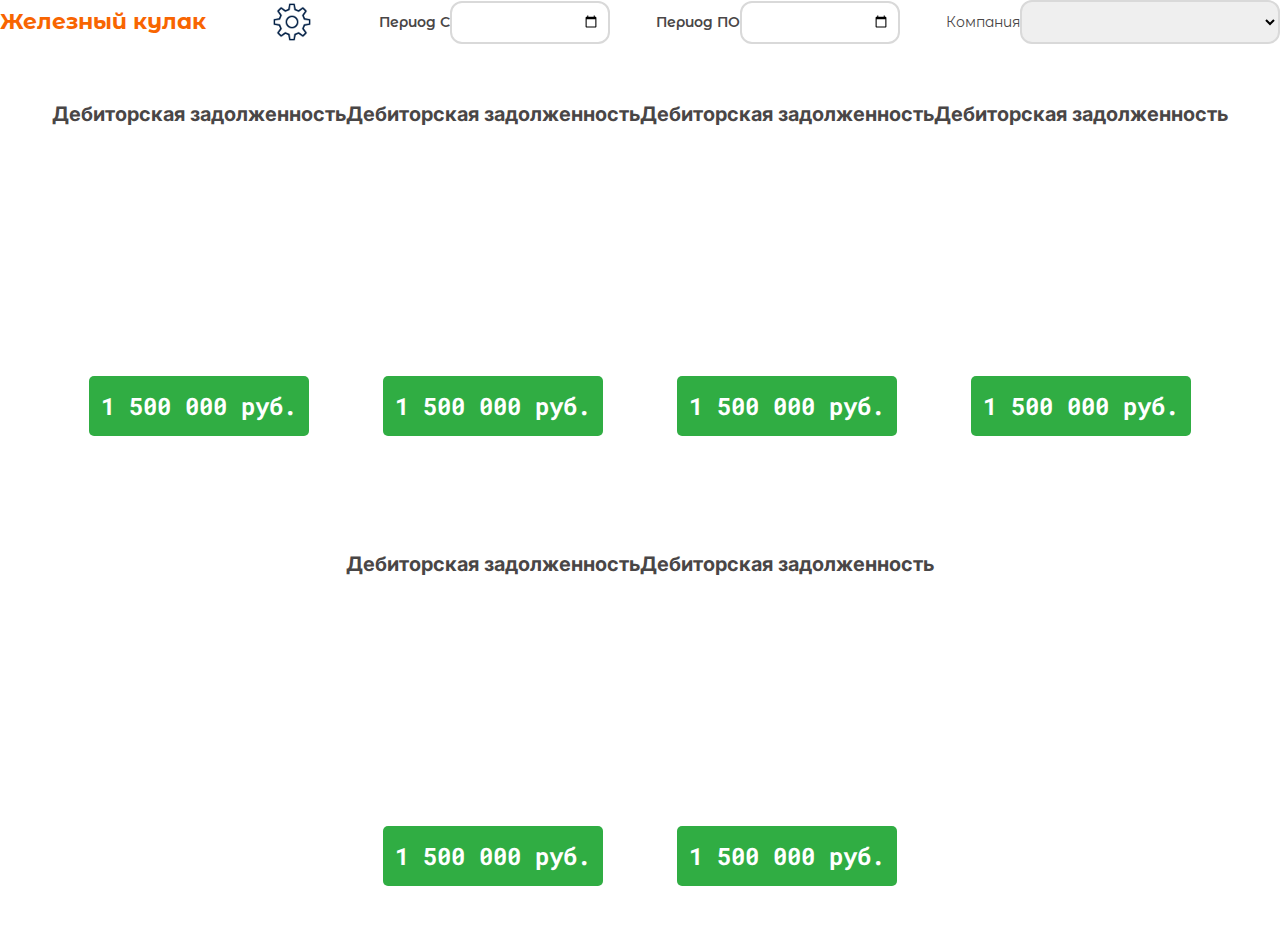
<file: pages/index.html>
<!DOCTYPE html>
<html lang="en">
<head>
    <meta charset="UTF-8">
    <meta name="viewport" content="width=device-width, initial-scale=1.0">
    <title>Document</title>
    <link rel="stylesheet" href="../css/index.css">

    <link rel="preconnect" href="https://fonts.googleapis.com">
    <link rel="preconnect" href="https://fonts.gstatic.com" crossorigin>
    <link href="https://fonts.googleapis.com/css2?family=Montserrat+Alternates:ital,wght@0,100;0,200;0,300;0,400;0,500;0,600;0,700;0,800;0,900;1,100;1,200;1,300;1,400;1,500;1,600;1,700;1,800;1,900&display=swap" rel="stylesheet">

    <link rel="preconnect" href="https://fonts.googleapis.com">
    <link rel="preconnect" href="https://fonts.gstatic.com" crossorigin>
    <link href="https://fonts.googleapis.com/css2?family=Inter:wght@100..900&family=Montserrat+Alternates:ital,wght@0,100;0,200;0,300;0,400;0,500;0,600;0,700;0,800;0,900;1,100;1,200;1,300;1,400;1,500;1,600;1,700;1,800;1,900&display=swap" rel="stylesheet">

    <link rel="preconnect" href="https://fonts.googleapis.com">
    <link rel="preconnect" href="https://fonts.gstatic.com" crossorigin>
    <link href="https://fonts.googleapis.com/css2?family=Inter:wght@100..900&family=Montserrat+Alternates:ital,wght@0,100;0,200;0,300;0,400;0,500;0,600;0,700;0,800;0,900;1,100;1,200;1,300;1,400;1,500;1,600;1,700;1,800;1,900&family=Roboto+Mono:ital,wght@0,100..700;1,100..700&display=swap" rel="stylesheet">
</head>
<body>
    <div class="under_header">
       <div class="title">Железный кулак</div>
       <div class="shesterenka_img"><a href="#"><img src="../img/shesterenka.svg" alt=""></a></div>
       <div class="div_date">Период С<input type="date" name="start_date"></div> 
       <div class="div_date">Период ПО<input type="date" name="end_date"></div>  
       <div class="div_company">Компания<select class="company_select"></select></div>  
    </div>

    <div class="main">
        <a href="#"><div class="diagramma_div">
            <div class="diagramma_title">Дебиторская задолженность</div>
            <div class="diagramma"></div>
            <div class="diagramma_itog">1 500 000 руб.</div>
        </div></a>
        <a href="#"><div class="diagramma_div">
            <div class="diagramma_title">Дебиторская задолженность</div>
            <div class="diagramma"></div>
            <div class="diagramma_itog">1 500 000 руб.</div>
        </div></a>
        <a href="#"><div class="diagramma_div">
            <div class="diagramma_title">Дебиторская задолженность</div>
            <div class="diagramma"></div>
            <div class="diagramma_itog">1 500 000 руб.</div>
        </div></a>
        <a href="#"><div class="diagramma_div">
            <div class="diagramma_title">Дебиторская задолженность</div>
            <div class="diagramma"></div>
            <div class="diagramma_itog">1 500 000 руб.</div>
        </div></a>
        <a href="#"><div class="diagramma_div">
            <div class="diagramma_title">Дебиторская задолженность</div>
            <div class="diagramma"></div>
            <div class="diagramma_itog">1 500 000 руб.</div>
        </div></a>
        <a href="#"><div class="diagramma_div">
            <div class="diagramma_title">Дебиторская задолженность</div>
            <div class="diagramma"></div>
            <div class="diagramma_itog">1 500 000 руб.</div>
        </div></a>
        
    </div>
</body>
</html>
</file>
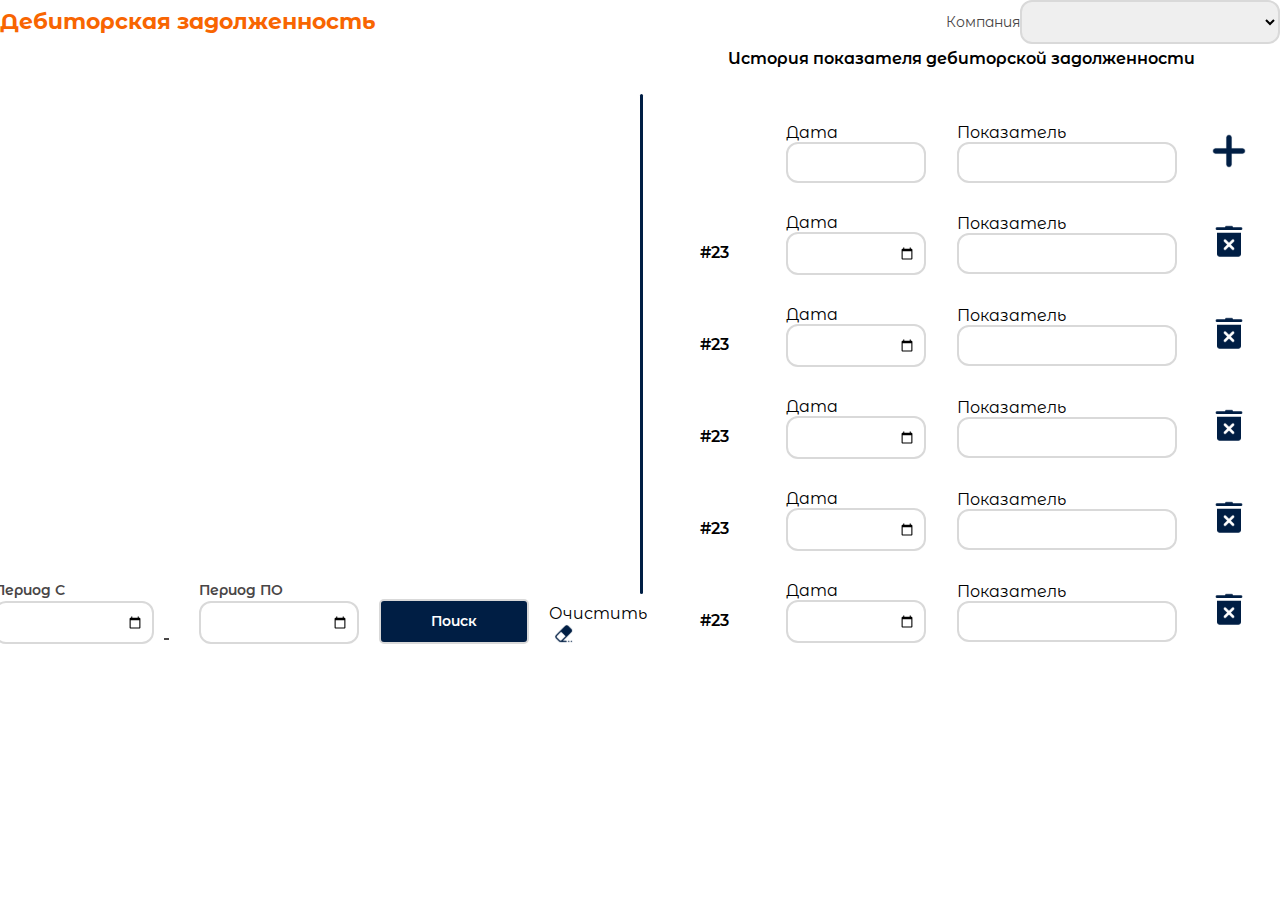
<file: pages/diagramma_info.html>
<!DOCTYPE html>
<html lang="en">
<head>
    <meta charset="UTF-8">
    <meta name="viewport" content="width=device-width, initial-scale=1.0">
    <title>Document</title>
    <link rel="stylesheet" href="../css/index.css">

    <link rel="preconnect" href="https://fonts.googleapis.com">
    <link rel="preconnect" href="https://fonts.gstatic.com" crossorigin>
    <link href="https://fonts.googleapis.com/css2?family=Montserrat+Alternates:ital,wght@0,100;0,200;0,300;0,400;0,500;0,600;0,700;0,800;0,900;1,100;1,200;1,300;1,400;1,500;1,600;1,700;1,800;1,900&display=swap" rel="stylesheet">

    <link rel="preconnect" href="https://fonts.googleapis.com">
    <link rel="preconnect" href="https://fonts.gstatic.com" crossorigin>
    <link href="https://fonts.googleapis.com/css2?family=Inter:wght@100..900&family=Montserrat+Alternates:ital,wght@0,100;0,200;0,300;0,400;0,500;0,600;0,700;0,800;0,900;1,100;1,200;1,300;1,400;1,500;1,600;1,700;1,800;1,900&display=swap" rel="stylesheet">

    <link rel="preconnect" href="https://fonts.googleapis.com">
    <link rel="preconnect" href="https://fonts.gstatic.com" crossorigin>
    <link href="https://fonts.googleapis.com/css2?family=Inter:wght@100..900&family=Montserrat+Alternates:ital,wght@0,100;0,200;0,300;0,400;0,500;0,600;0,700;0,800;0,900;1,100;1,200;1,300;1,400;1,500;1,600;1,700;1,800;1,900&family=Roboto+Mono:ital,wght@0,100..700;1,100..700&display=swap" rel="stylesheet">
</head>
<body>
        <div class="container">
            <div class="under_header">
            <div class="title">Дебиторская задолженность</div>
            <div class="shesterenka_img" style="visibility: hidden;"><a href="#"><img src="../img/shesterenka.svg" alt=""></a></div>
            <div class="div_date" style="visibility: hidden;"><text class="date_text">Период C</text><input type="date" name="start_date"></div> 
            <div class="probel"></div>
            <div class="div_date" style="visibility: hidden;"><text class="date_text">Период ПО</text><input type="date" name="end_date"></div>  
            <div class="div_company">Компания<select class="company_select"></select></div>  
        </div>

        <div class="diagramma_main">
            <div class="info_block">
                <div class="diagramma_block">
                    <div class="diagramma"></div>
                    <div class="nastroiki">
                        <div class="row">
                            <div class="div_date">Период С<br> <input type="date" name="start_date"></div> 
                            <div class="tire tire_low"></div>
                            <div class="div_date">Период ПО <br><input type="date" name="end_date"></div>  
                        </div>
                        <div  class="row">
                            <div ><input class="search_btn" class="search_btn" type="submit" value="Поиск"></div>  
                            <div class="clear_btn"><a href="#">Очистить <img class="clear_img" src="../img/lastik.svg" alt=""></a></div>  
                        </div>
                    </div>
                </div>
                <div class="stick"></div>
                <div class="pokazateli_block">
                    <div class="scrollable_content">
                        <div class="pokazateli_title">История показателя дебиторской задолженности</div><br>
                        <div class="pokazateli_row row">
                            <div class="number"></div>
                            <div class="pokazatel_date">Дата <br><input type="text" ></div>  
                            <div class="pokazatel">Показатель<br><input type="text" ></div>
                            <div class="pokazatel_delete"><a href="#"><img src="../img/Plus Math.svg" alt=""></a></div>
                       </div>
                        <div class="pokazateli_row row">
                            <div class="number">#23</div>
                            <div class="pokazatel_date">Дата<br><input type="date" name="end_date"></div>  
                            <div class="pokazatel">Показатель<br><input type="text" name="end_date"></div>
                            <div class="pokazatel_delete"><a href="#"><img src="../img/Remove.svg" alt=""></a></div>
                       </div>
                       <div class="pokazateli_row row">
                        <div class="number">#23</div>
                        <div class="pokazatel_date">Дата<br><input type="date" name="end_date"></div>  
                        <div class="pokazatel">Показатель<br><input type="text" name="end_date"></div>
                        <div class="pokazatel_delete"><a href="#"><img src="../img/Remove.svg" alt=""></a></div>
                   </div>
                   <div class="pokazateli_row row">
                    <div class="number">#23</div>
                    <div class="pokazatel_date">Дата<br><input type="date" name="end_date"></div>  
                    <div class="pokazatel">Показатель<br><input type="text" name="end_date"></div>
                    <div class="pokazatel_delete"><a href="#"><img src="../img/Remove.svg" alt=""></a></div>
               </div>
               <div class="pokazateli_row row">
                <div class="number">#23</div>
                <div class="pokazatel_date">Дата<br><input type="date" name="end_date"></div>  
                <div class="pokazatel">Показатель<br><input type="text" name="end_date"></div>
                <div class="pokazatel_delete"><a href="#"><img src="../img/Remove.svg" alt=""></a></div>
           </div>                        <div class="pokazateli_row row">
            <div class="number">#23</div>
            <div class="pokazatel_date">Дата<br><input type="date" name="end_date"></div>  
            <div class="pokazatel">Показатель<br><input type="text" name="end_date"></div>
            <div class="pokazatel_delete"><a href="#"><img src="../img/Remove.svg" alt=""></a></div>
       </div>
                    </div>
                </div>
            </div>
           <div class="grafik_block"></div>
        </div>
    </div>
</body>
</html>
</file>
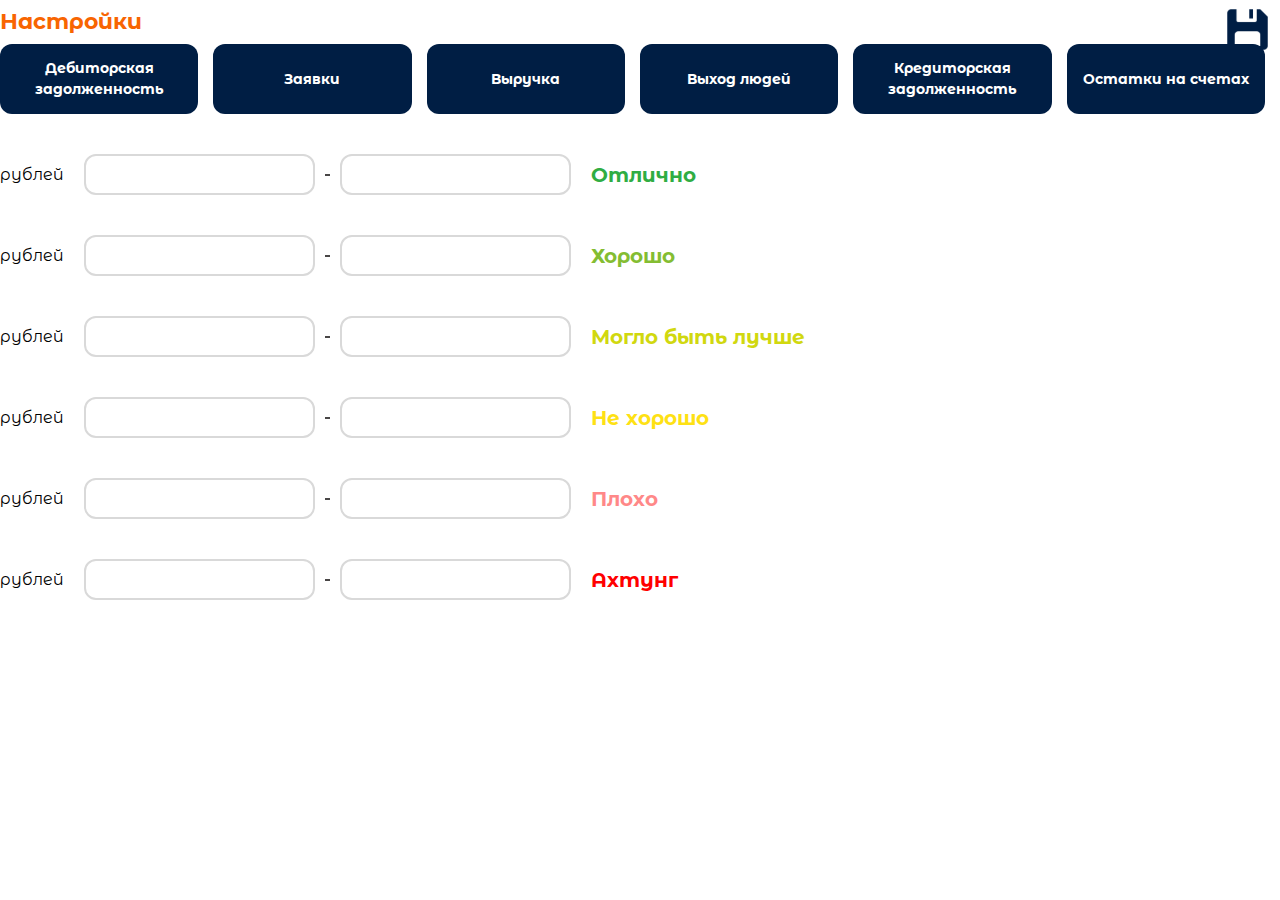
<file: pages/nastroiki.html>
<!DOCTYPE html>
<html lang="en">
<head>
    <meta charset="UTF-8">
    <meta name="viewport" content="width=device-width, initial-scale=1.0">
    <title>Document</title>
    <link rel="stylesheet" href="../css/index.css">

    <link rel="preconnect" href="https://fonts.googleapis.com">
    <link rel="preconnect" href="https://fonts.gstatic.com" crossorigin>
    <link href="https://fonts.googleapis.com/css2?family=Montserrat+Alternates:ital,wght@0,100;0,200;0,300;0,400;0,500;0,600;0,700;0,800;0,900;1,100;1,200;1,300;1,400;1,500;1,600;1,700;1,800;1,900&display=swap" rel="stylesheet">

    <link rel="preconnect" href="https://fonts.googleapis.com">
    <link rel="preconnect" href="https://fonts.gstatic.com" crossorigin>
    <link href="https://fonts.googleapis.com/css2?family=Inter:wght@100..900&family=Montserrat+Alternates:ital,wght@0,100;0,200;0,300;0,400;0,500;0,600;0,700;0,800;0,900;1,100;1,200;1,300;1,400;1,500;1,600;1,700;1,800;1,900&display=swap" rel="stylesheet">

    <link rel="preconnect" href="https://fonts.googleapis.com">
    <link rel="preconnect" href="https://fonts.gstatic.com" crossorigin>
    <link href="https://fonts.googleapis.com/css2?family=Inter:wght@100..900&family=Montserrat+Alternates:ital,wght@0,100;0,200;0,300;0,400;0,500;0,600;0,700;0,800;0,900;1,100;1,200;1,300;1,400;1,500;1,600;1,700;1,800;1,900&family=Roboto+Mono:ital,wght@0,100..700;1,100..700&display=swap" rel="stylesheet">
</head>
<body>
    <div class="container">
        <div class="under_header">
            <div class="title">Настройки</div>
            <div class="shesterenka_img" style="visibility: hidden;"><a href="#"><img src="../img/shesterenka.svg" alt=""></a></div>
            <div class="div_date" style="visibility: hidden;"><text class="date_text">Период C</text><input type="date" name="start_date"></div> 
            <div class="probel"></div>
            <div class="div_date" style="visibility: hidden;"><text class="date_text">Период ПО</text><input type="date" name="end_date"></div>  
            <div class="div_company" style="visibility: hidden;">Компания<select class="company_select"></select></div>  
            <div class="shesterenka_img"><a href="#"><img src="../img/Save.svg" alt=""></a></div>
        </div>

        <div class="nastroiki_main">
            <div class="vkladki">
                <div class="vkladka_btn"><a href="#" class="vkladka_a">Дебиторская задолженность</a></div>
                <div class="vkladka_btn"><a href="#" class="vkladka_a">Заявки</a></div>
                <div class="vkladka_btn"><a href="#" class="vkladka_a">Выручка</a></div>
                <div class="vkladka_btn"><a href="#" class="vkladka_a">Выход людей</a></div>
                <div class="vkladka_btn"><a href="#" class="vkladka_a">Кредиторская задолженность</a></div>
                <div class="vkladka_btn"><a href="#" class="vkladka_a">Остатки на счетах</a></div>
            </div>
            <div class="nastroiki_content">
                  <div class="rub">рублей</div>   
                  <div class="text_inputs">
                    <div div><input type="text" ></div>
                    <div class="tire"></div>
                    <div><input type="text" ></div>
                  </div>
                  <div class="score" style="color: #30AD43;">Отлично</div>
            </div>
            <div class="nastroiki_content">
                <div class="rub">рублей</div>   
                <div class="text_inputs">
                  <div div><input type="text" ></div>
                  <div class="tire"></div>
                  <div><input type="text" ></div>
                </div>
                <div class="score" style="color: #84BD32;">Хорошо</div>
            </div>
            <div class="nastroiki_content">
                <div class="rub">рублей</div>   
                <div class="text_inputs">
                <div div><input type="text" ></div>
                <div class="tire"></div>
                <div><input type="text" ></div>
                </div>
                <div class="score" style="color: #D1D80F;">Могло быть лучше</div>
            </div>
            <div class="nastroiki_content">
                <div class="rub">рублей</div>   
                <div class="text_inputs">
                  <div div><input type="text" ></div>
                  <div class="tire"></div>
                  <div><input type="text" ></div>
                </div>
                <div class="score" style="color: #FEE114;">Не хорошо</div>
          </div>
          <div class="nastroiki_content">
              <div class="rub">рублей</div>   
              <div class="text_inputs">
                <div div><input type="text" ></div>
                <div class="tire"></div>
                <div><input type="text" ></div>
              </div>
              <div class="score" style="color: #FF8888;">Плохо</div>
          </div>
          <div class="nastroiki_content">
              <div class="rub">рублей</div>   
              <div class="text_inputs">
              <div div><input type="text" ></div>
              <div class="tire"></div>
              <div><input type="text" ></div>
              </div>
              <div class="score" style="color: #FF0000;">Ахтунг</div>
          </div>

        </div>
    </div>
</body>
</html>
</file>
<file: css/index.css>
.nav{
  margin-bottom: 60px;
  margin-top: 10px;
}
.container_full{
  width: 80%;
  margin: 0 auto;
  box-sizing: border-box;
}
/* ------------------------------VSE_DIAGRAMMI.HTML------------------------------------------------- */
*{
	margin:0;
	padding:0;
}
html, body {
  margin: 0;
  height: 100%;
}
body{
    font-family: "Montserrat Alternates", sans-serif;
    height: 100%;
}
a {
    text-decoration: none;
    cursor: pointer;
    color: #000000;
    ;
}
.container{
  margin-bottom: 5%;
}
input{
    border: 2px solid #D9D9D9;
    border-radius: 12px;
    padding: 8px;
    cursor: pointer;
    text-align: center;

    font-family: "Montserrat Alternates", sans-serif;
    font-size: 14px;
    font-weight: 700;
    line-height: 21px;
    text-align: center;
}
select {
  border: 2px solid #D9D9D9;
  border-radius: 12px;
  padding: 10px;

  font-family: "Montserrat Alternates", sans-serif;
  font-size: 14px;
  /* font-weight: 700; */
  line-height: 21px;
  text-align: center;
 
} 
.row{
    display: flex;
  }
  .collumn{
    display: flex;
    flex-direction: column;
  }
  .div_date input[type="date"]::-webkit-calendar-picker-indicator {
    cursor: pointer;
  }
input[type="date"]:in-range::-webkit-datetime-edit-year-field,
input[type="date"]:in-range::-webkit-datetime-edit-month-field,
input[type="date"]:in-range::-webkit-datetime-edit-day-field, 
input[type="date"]:in-range::-webkit-datetime-edit-text
{
  color: transparent;
}
/* ------------------------------------------------------------------------------- */
.under_header{
    display: flex;
    flex-direction: row;
    align-items: center;
    justify-content:space-between;
    flex-wrap: wrap;
    
}
.title_block{
  display:flex; flex-direction: row; align-items: center;
}
.nazad_btn{
  border: 1px solid black;
  padding: 10px 20px;
  border-radius: 5px;
  font-family: Montserrat Alternates;
  font-size: 14px;
  font-weight: 700;
  line-height: 21px;
  display: flex;
  align-items: center;
  padding-left: 3px;
margin-right: 20px;  
}
.nazad_img{
  margin-right: 10px;
}
.title{
    font-weight: 700;
    line-height: 36px;
    color:#F86501;
    font-size: 22px;
}
.dates_block{
  display: flex;
  flex-direction:row;
}
.div_date, .div_company {
    font-size: 14px;
    line-height: 21px;
    color:#494646;
}
.div_date:first-child{
  /* margin-right: 10px; */
}
.div_date:last-child{
  margin-left: 20px;
  margin-right: 20px;
}
.div_date_noleft:last-child{
  margin-left: 0px;
  
}
.div_date{
    font-weight: 600;
    white-space: nowrap;
}
.probel{
    /* width: 30px; */
}
.div_company{
    font-weight: 400;
    white-space: nowrap;
}

.div_date input[type="date"]{
    width: 140px;
}
.date_text{
    margin-right: 8px;
}
.div_company select{
    width: 260px;
    /* margin-left: 8px; */
}
.shesterenka_img{
    width: 40px;
    height: 40px;
    margin-right: 20px;
    margin-left: 20px;
}
/* ------------------------------------------------------------------------------- */
.main{
    display: flex;
  flex-wrap: wrap;
    margin: auto;
    justify-content: center;
   
}
.diagramma_link{
    display: block;
    width: 455px;
    height: 450px;
}
.diagramma_div{
    height: 450px;
    display: flex;
    flex-direction: column;
    align-items: center;
    justify-content: space-around;
}
.diagramma_title{
    font-family: "Inter", sans-serif;
    font-weight: 700;
    font-size: 20px;
    line-height: 24.2px;
    color:#494646;
}
.diagramma_itog{
    width: 68%;
    text-align: center;
    background-color: #30AD43;
    padding: 12px 10px;
    border-radius: 5px;

    font-family: "Roboto Mono", sans-serif;
    font-weight: 700;
    font-size: 24px;
    line-height: 36px;
    color:#FFFFFF;
}
.diagramma_img{
  width: 87%;
}
.strelka_img{
  position:absolute;
  top: 77%;
  left: 29%;
  width: 25%;
  animation: nev 60s infinite steps(60);
  transform-origin: 0 45px;

}
.diagramma .center{
  width: 50px;
  height: 50px;
  position:absolute;
  background-color: #323232;
  border-radius: 100%;
  border: 6px solid #fff;
  top: 85%;
  left: 0;
  right: 0;
  bottom: 0;
  margin: auto;
}
.diagramma .center:before{
  content: "";
  display: block;
  position: absolute;
  left: 21px  ;
  bottom: 23px;
  width: 0px;
  height: 0px;
  margin: auto;
  background-color: transparent;
  border-width: 1px 7px 122px  4px;
  border-color: transparent transparent  #323232 transparent;
  border-radius: 0px 0px 10px 10px ;
  border-style: solid;
  transform-origin: center 122px ;
  /* animation: roll 0s alternate infinite; */
  transform: rotate(-90deg); 
  
}
 /* Другие стили для пустой диаграммы */
.empty-diagram .center:before {
  display: none;
}
.excelent{
  transform: rotate(80deg) 
}
.good{
  transform: rotate(50deg) 
}
.better{
  transform: rotate(20deg) 
}
.notgood{
  transform: rotate(-15deg) 
}
.bad{
  transform: rotate(-50deg) 
}
.ahtung{
  transform: rotate(-80deg) 
}
  /* @keyframes roll{
    from {
      transform: rotate(-90deg)   } 
    to {
      transform:rotate(90deg) } 
} */
.diagramma{
  text-align: center;
  width: 100%;
  position: relative;
  padding-top: 20px;
  
}
#myChart{
  margin-bottom: 200px;
}
/* ------------------------------DIAGRAMMA_INFO.HTML------------------------------------------------- */
.diagramma_main {
    width: 100%;
    display: flex;
    flex-direction: column;
  }
  
  .info_block {
    display: flex;
    align-items: center;
    margin-bottom: 100px;
  }
  
  .diagramma_block, .pokazateli_block {
    width: 50%;
    height: 600px;
    display: flex;
    flex-direction: column;
    justify-content: space-between;
    position: relative;
    
  }
  .diagramma_block{
    align-items: center;
  }
  .pokazateli_block{
    overflow-y: auto;
    display: flex;
    flex-direction: column; /* Располагаем элементы вертикально */
    justify-content: flex-start;
  }
  .grafik_block{
    width: 100%;
    display: flex;
    flex-direction: row;
    align-items:center ;
    justify-content: space-around;
    margin-bottom: 20px;
  }
  
  .grafik_title{
    font-family: "Roboto", sans-serif;
    font-size: 24px;
    font-weight: 700;
    line-height: 37.5px;
    text-align: center;
    color: #494646;
  }
 
  .grafik_ul li{
    font-family: "Roboto", sans-serif;
font-size: 20px;
font-weight: 300;
line-height: 23.44px;
text-align: center;
color: #494646;

padding-top: 10px;
padding-bottom: 10px;
    list-style: none;
    float: left;
    width: 130px;
    border: 1px solid #D9D9D9;
    cursor: pointer;
    color: #494646;
  }
  .grafik_ul li:first-child{
    border-top-left-radius: 12px;
    border-bottom-left-radius: 12px;
  }
  .grafik_ul li:last-child{
    border-top-right-radius: 12px;
    border-bottom-right-radius: 12px;
  }
  /* .grafik_ul li:hover{
background-color: #F86501;
color: #fff;
  } */
  .orange-background{
    background-color: #F86501 !important;
    color: #fff !important;
  }
  .stick{
    height: 500px;
    width: 3px;
    background-color: #001E44;
    border-radius: 8px;
  }
  .nastroiki{
    display: flex;
    justify-content: space-evenly;
    align-items: end;
    flex-direction: row;
  }
  .search_btn{
    font-family: "Montserrat Alternates", sans-serif;
    padding: 10px 50px;
    background-color: #001E44;
    border-radius: 5px;
    color: #FFFFFF;
    cursor: pointer;
    font-size: 14px;
    font-weight: 600;
    line-height: 21px;
    text-align: center;
    /* margin-left: 50px; */

  }
  .tire{
    width: 5px;
    background-color: #494646;
    height: 2px;
    margin-left: 10px;
    margin-right: 10px;
  }
  .tire_low{
    margin-top: 15%;
  }
 
  .clear_btn{
    margin-left: 20px;
    display: flex;
    align-items: end;
  }
  .clear_img{
    vertical-align: middle;
  }
  .scrollable_content{
    overflow-y: auto;
    display: flex;
    flex-direction: column;
  }
  .pokazateli_row, .nastroiki_row{
    display: flex;
    justify-content: space-evenly;
    align-items:center;
    flex-direction: row;
    margin-top: 30px;
  }
  .nastroiki_row{
    justify-content: start;
  }
  .pokazateli_title, .number{
    text-align: center;
    /* font-size: 20px; */
    font-weight: 600;
    line-height: 30px;

  }
  .pokazatel_btn{
    margin-top: 20px;
  }
  .number{
    width: 80px;
    text-align: center;
    margin-top: 18px;
  }
  .pokazatel_date input[type="date"]{
    width: 120px;
}
.pokazatel_date input[type="text"]{
  width: 120px;
}
  .pokazatel input[type="text"]{
    width: 200px;
}


/* ------------------------------DIAGRAMMA_INFO.HTML------------------------------------------------- */
.vkladka_btn{
  width: 200px;
  height: 70px;
  border-radius: 12px;
  background-color: #001E44;
  font-family: Montserrat Alternates;
font-size: 14px;
font-weight: 700;
line-height: 21px;
text-align: center;
color: #fff;
display: flex;
align-items: center;
justify-content: center;
margin-right: 15px;
cursor: pointer;
}



.vkladka_btn:focus-within{
  background-color: #F86501;
}
.vkladki{
  display: flex;
  flex-direction: row;
  
}
.vkladka_a{
  color: #fff;
}

/* ------------------------------nastroiki.HTML------------------------------------------------- */
.nastroiki_content{
  display: flex;
  flex-direction: row;
  justify-content: left;
  align-items: center;
  margin-top: 40px;
}
.text_inputs{
  display: flex;
  align-items: center;
}
.rub{
  margin-right: 20px;
}
.text_inputs{
  margin-right: 20px;
}
.score{
  font-family: Montserrat Alternates;
  font-size: 20px;
  font-weight: 700;
  line-height: 30px;
}
@media (max-width: 500px)  {
  .main{
    margin-top: 50px;
  }
  .shesterenka_img{
    display: none;
  }
  .under_header{
    justify-content: center;
    
  }
  .dates_block {
    order: 3; /* Порядок блока div_date */
    
}
.div_company {
    order: 2; /* Порядок блока div_company */
    margin-bottom: 30px;
   
}
.title{
  margin-bottom: 30px;
}
.date_text{
  display: block;
}
select{
  padding: 14px;
}
.dates_block{
  width: 300px;
  display: flex;
  justify-content: space-between;
}
.div_company{
  width: 300px;
}
.div_company select{
  width: 100%;
}
.div_date:last-child {
  margin: 0;
}
.div_date:last-child select{
  width: 130px;
}
.diagramma_div{
  border-bottom: 1px solid black;
}
.diagramma .center:before {
  bottom: 67px;
  left: 62px;
  border-width: 1px 3px 79px 4px;
}
.diagramma_itog{
  font-size: 20px;
  width: 70%;
  padding: 8px 8px;
}
.diagramma_img {
  width: 93%;
}
.diagramma {
  width: 100%;
}
.info_block{
  flex-direction: column;
}
.diagramma_block{
  height: 450px;
}
.diagramma_block .nastroiki{
  order: -1;
}
.diagramma_block .row{

  width: 300px;
        display: flex;
        justify-content: space-between;
  
}
.stick, .grafik_block, .myChart{
  display: none !important;
}
.diagramma_block, .pokazateli_block {
  width: 115%;
  /* margin-top: 50px; */
}
.pokazateli_block {
  margin-top: 80px;
  overflow-y: unset;
}
#pokazatel_date, #pok_date_input{
  width: 100px;
}
#pokazatel, #pok_input{
  width: 140px;
}
.number {
  width: 30px;
}
.diagramma_info_dates_block{
  display: none;
}
.nav{
  margin-bottom:  0px;
}
.pokazateli_row:first-child {
 margin-bottom: 30px;
}
.scrollable_content{
  overflow-y: unset;
}
}
</file>
